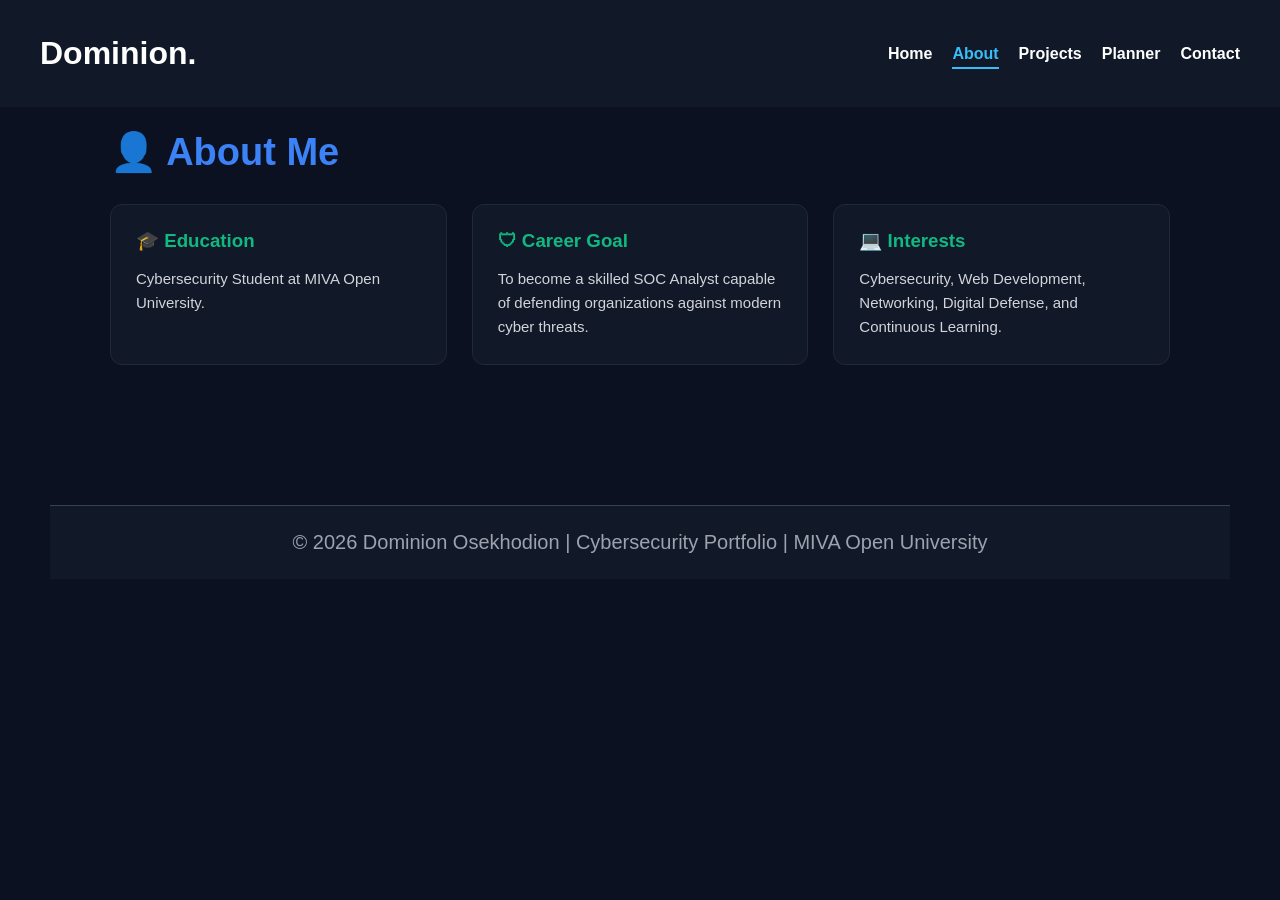
<file: about.html>
<!DOCTYPE html>
<html lang="en">
<head>
    <meta charset="UTF-8">
    <meta name="viewport" content="width=device-width, initial-scale=1.0">
    <title>Dominion | Student Portfolio</title>
    <link rel="stylesheet" href="style.css">
</head>

<body>

<header>
    <nav>
    <h2 class="logo">Dominion.</h2>

    <ul>
        <li><a href="index.html">Home</a></li>
        <li><a href="about.html" class="active">About</a></li>
        <li><a href="projects.html">Projects</a></li>
        <li><a href="planner.html">Planner</a></li>
        <li><a href="contact.html">Contact</a></li>
    </ul>
</nav>
</header>
<section class="about">

    <h1>👤 About Me</h1>
<div class="about-content">

    <div class="about-card">
        <h3>🎓 Education</h3>
        <p>Cybersecurity Student at MIVA Open University.</p>
    </div>

    <div class="about-card">
        <h3>🛡 Career Goal</h3>
        <p>To become a skilled SOC Analyst capable of defending organizations against modern cyber threats.</p>
    </div>

    <div class="about-card">
        <h3>💻 Interests</h3>
        <p>Cybersecurity, Web Development, Networking, Digital Defense, and Continuous Learning.</p>
    </div>

</div>
</section>

<footer>
    <p>© 2026 Dominion Osekhodion | Cybersecurity Portfolio | MIVA Open University</p>
</footer>
</body>

</html>
</file>
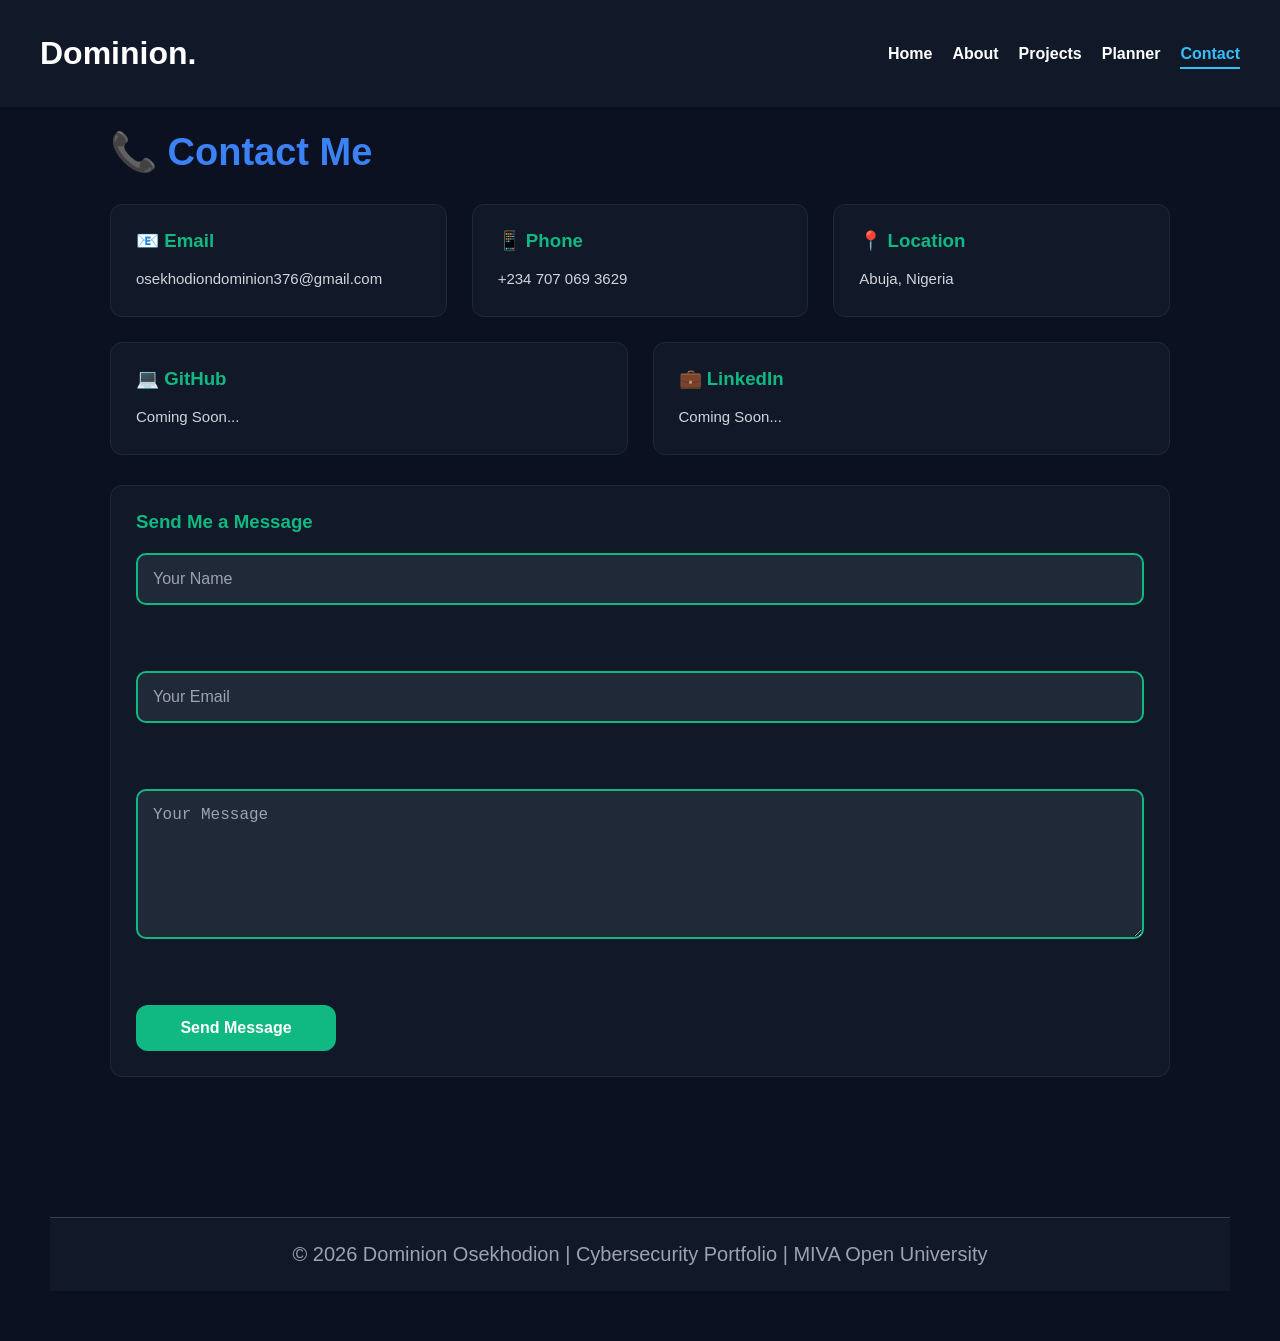
<file: contact.html>
<!DOCTYPE html>
<html lang="en">
<head>
    <meta charset="UTF-8">
    <meta name="viewport" content="width=device-width, initial-scale=1.0">
    <title>Dominion | Student Portfolio</title>
    <link rel="stylesheet" href="style.css">
</head>

<body>

<header>
    <nav>
    <h2 class="logo">Dominion.</h2>

    <ul>
        <li><a href="index.html">Home</a></li>
        <li><a href="about.html">About</a></li>
        <li><a href="projects.html">Projects</a></li>
        <li><a href="planner.html">Planner</a></li>
        <li><a href="contact.html" class="active">Contact</a></li>
    </ul>
</nav>
</header>

<section class="about">

    <h1>📞 Contact Me</h1>

    <div class="about-content">

        <div class="about-card">
            <h3>📧 Email</h3>
            <p>osekhodiondominion376@gmail.com</p>
        </div>

        <div class="about-card">
            <h3>📱 Phone</h3>
            <p>+234 707 069 3629</p>
        </div>

        <div class="about-card">
            <h3>📍 Location</h3>
            <p>Abuja, Nigeria</p>
        </div>

        <div class="about-card">
            <h3>💻 GitHub</h3>
            <p>Coming Soon...</p>
        </div>

        <div class="about-card">
            <h3>💼 LinkedIn</h3>
            <p>Coming Soon...</p>
        </div>

    </div>

    <div class="about-card" style="margin-top:30px;">

        <h3>Send Me a Message</h3>

        <form>

            <input type="text" placeholder="Your Name"><br><br>

            <input type="email" placeholder="Your Email"><br><br>

            <textarea rows="6" placeholder="Your Message"></textarea><br><br>

            <button type="submit">Send Message</button>

        </form>

    </div>

</section>

<footer>
    <p>© 2026 Dominion Osekhodion | Cybersecurity Portfolio | MIVA Open University</p>
</footer>

</body>
</html>
</file>
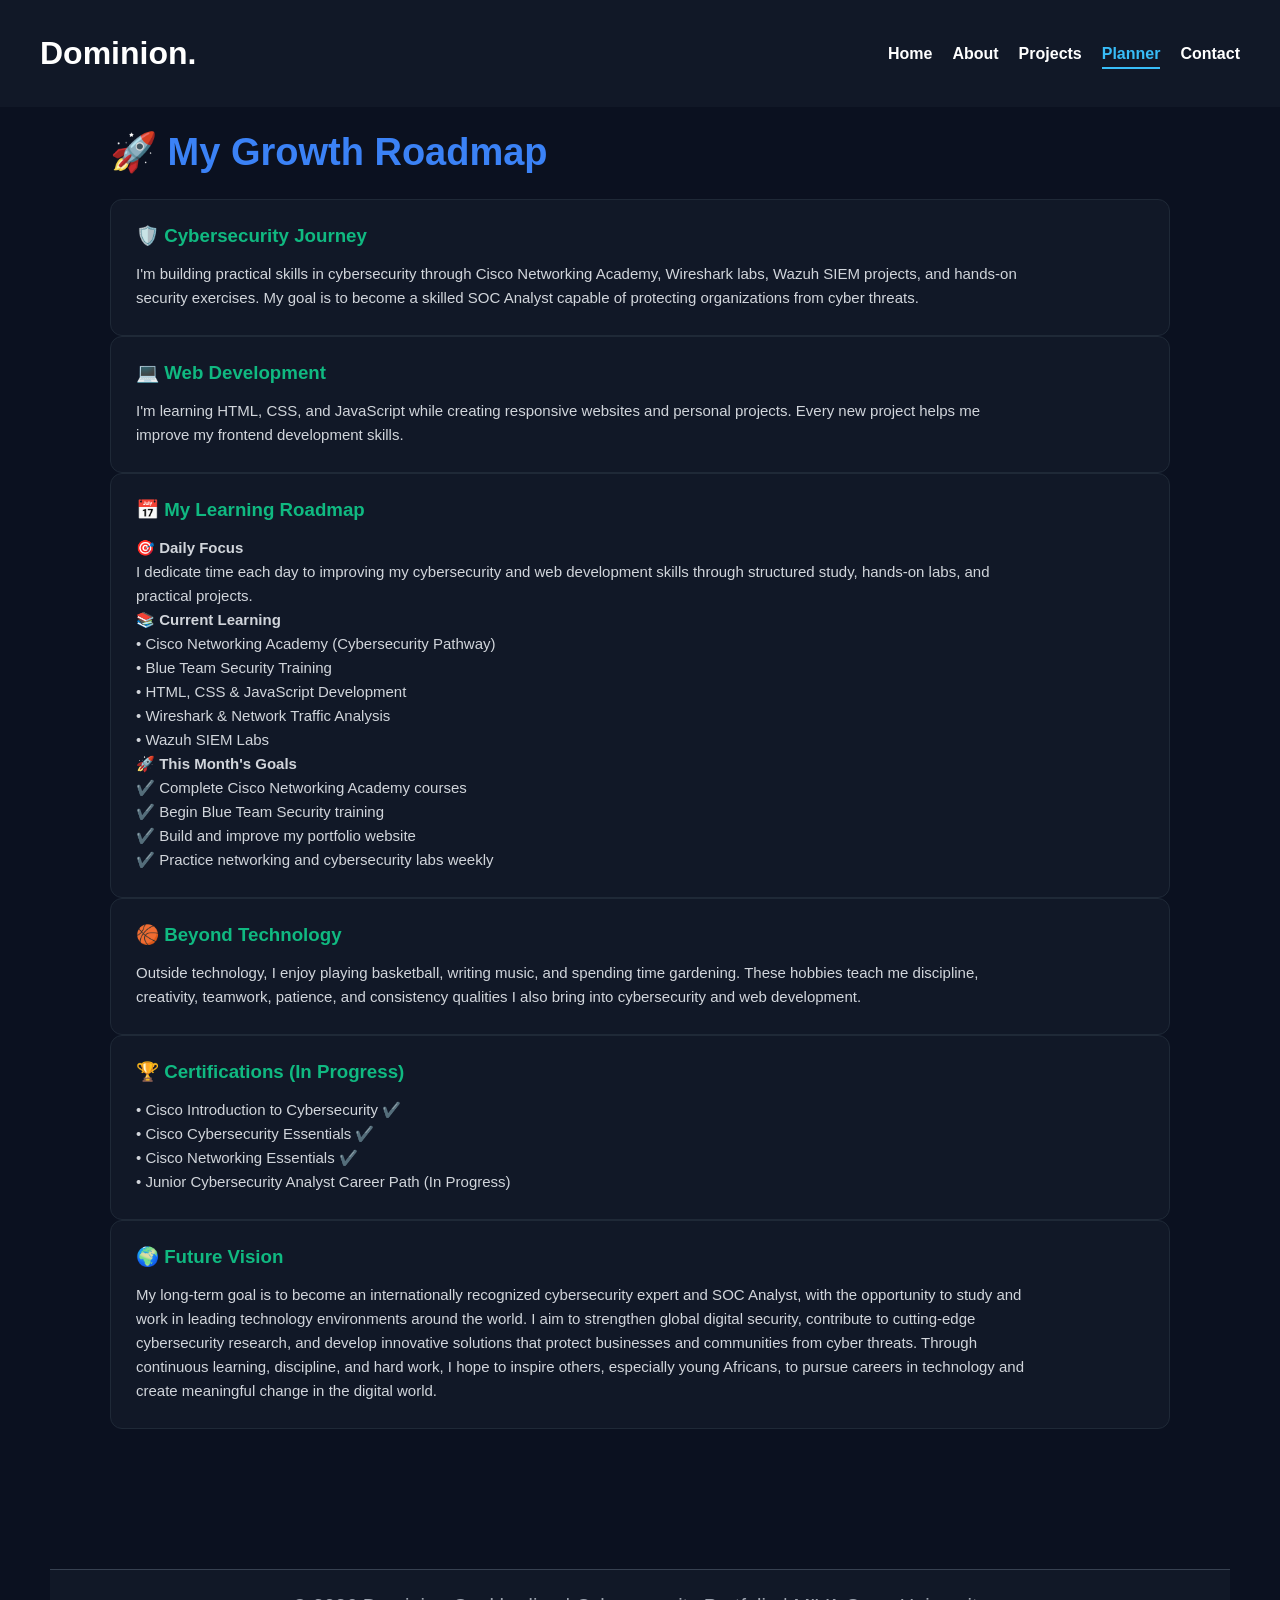
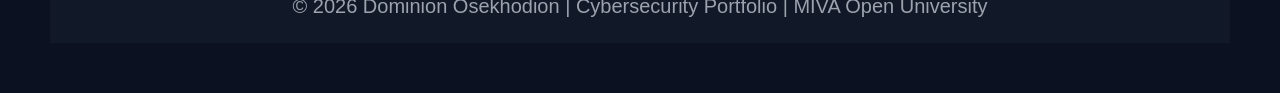
<file: planner.html>
<!DOCTYPE html>
<html lang="en">
<head>
    <meta charset="UTF-8">
    <meta name="viewport" content="width=device-width, initial-scale=1.0">
    <title>Dominion | Student Portfolio</title>
    <link rel="stylesheet" href="style.css">
</head>

<body>

<header>
    <nav>
    <h2 class="logo">Dominion.</h2>

    <ul>
        <li><a href="index.html">Home</a></li>
        <li><a href="about.html">About</a></li>
        <li><a href="projects.html">Projects</a></li>
        <li><a href="planner.html" class="active">Planner</a></li>
        <li><a href="contact.html">Contact</a></li>
    </ul>
</nav>
</header>

<section class="about">

    <h1>🚀 My Growth Roadmap</h1>

<div class="about-card">
    <h3>🛡️ Cybersecurity Journey</h3>
    <p>
        I'm building practical skills in cybersecurity through Cisco Networking Academy,
        Wireshark labs, Wazuh SIEM projects, and hands-on security exercises. My goal is
        to become a skilled SOC Analyst capable of protecting organizations from cyber threats.
    </p>
</div>

<div class="about-card">
    <h3>💻 Web Development</h3>
    <p>
        I'm learning HTML, CSS, and JavaScript while creating responsive websites and
        personal projects. Every new project helps me improve my frontend development skills.
    </p>
</div>

<div class="about-card">
    <h3>📅 My Learning Roadmap</h3>

    <p><strong>🎯 Daily Focus</strong></p>
    <p>
        I dedicate time each day to improving my cybersecurity and web development skills
        through structured study, hands-on labs, and practical projects.
    </p>

    <p><strong>📚 Current Learning</strong></p>
    <p>
        • Cisco Networking Academy (Cybersecurity Pathway)<br>
        • Blue Team Security Training<br>
        • HTML, CSS & JavaScript Development<br>
        • Wireshark & Network Traffic Analysis<br>
        • Wazuh SIEM Labs
    </p>

    <p><strong>🚀 This Month's Goals</strong></p>
    <p>
        ✔️ Complete Cisco Networking Academy courses<br>
        ✔️ Begin Blue Team Security training<br>
        ✔️ Build and improve my portfolio website<br>
        ✔️ Practice networking and cybersecurity labs weekly
    </p>
</div>
</div>

<div class="about-card">
   <h3>🏀 Beyond Technology</h3>
   <p>Outside technology, I enjoy playing basketball, writing music, and spending time
        gardening. These hobbies teach me discipline, creativity, teamwork, patience,
        and consistency qualities I also bring into cybersecurity and web development.</p>
</div>

<!-- Paste the Certifications card here -->

<div class="about-card">
    <h3>🏆 Certifications (In Progress)</h3>
    <p>
        • Cisco Introduction to Cybersecurity ✔️<br>
        • Cisco Cybersecurity Essentials ✔️<br>
        • Cisco Networking Essentials ✔️<br>
        • Junior Cybersecurity Analyst Career Path (In Progress)
    </p>
</div>

<div class="about-card">
    <h3>🌍 Future Vision</h3>
    <p>
         My long-term goal is to become an internationally recognized cybersecurity
        expert and SOC Analyst, with the opportunity to study and work in leading
        technology environments around the world. I aim to strengthen global digital
        security, contribute to cutting-edge cybersecurity research, and develop
        innovative solutions that protect businesses and communities from cyber threats.
        Through continuous learning, discipline, and hard work, I hope to inspire
        others, especially young Africans, to pursue careers in technology and create
        meaningful change in the digital world.
    </p>
</div>
</div>

</section>

<footer>
    <p>© 2026 Dominion Osekhodion | Cybersecurity Portfolio | MIVA Open University</p>
</footer>

</body>
</html>
</file>
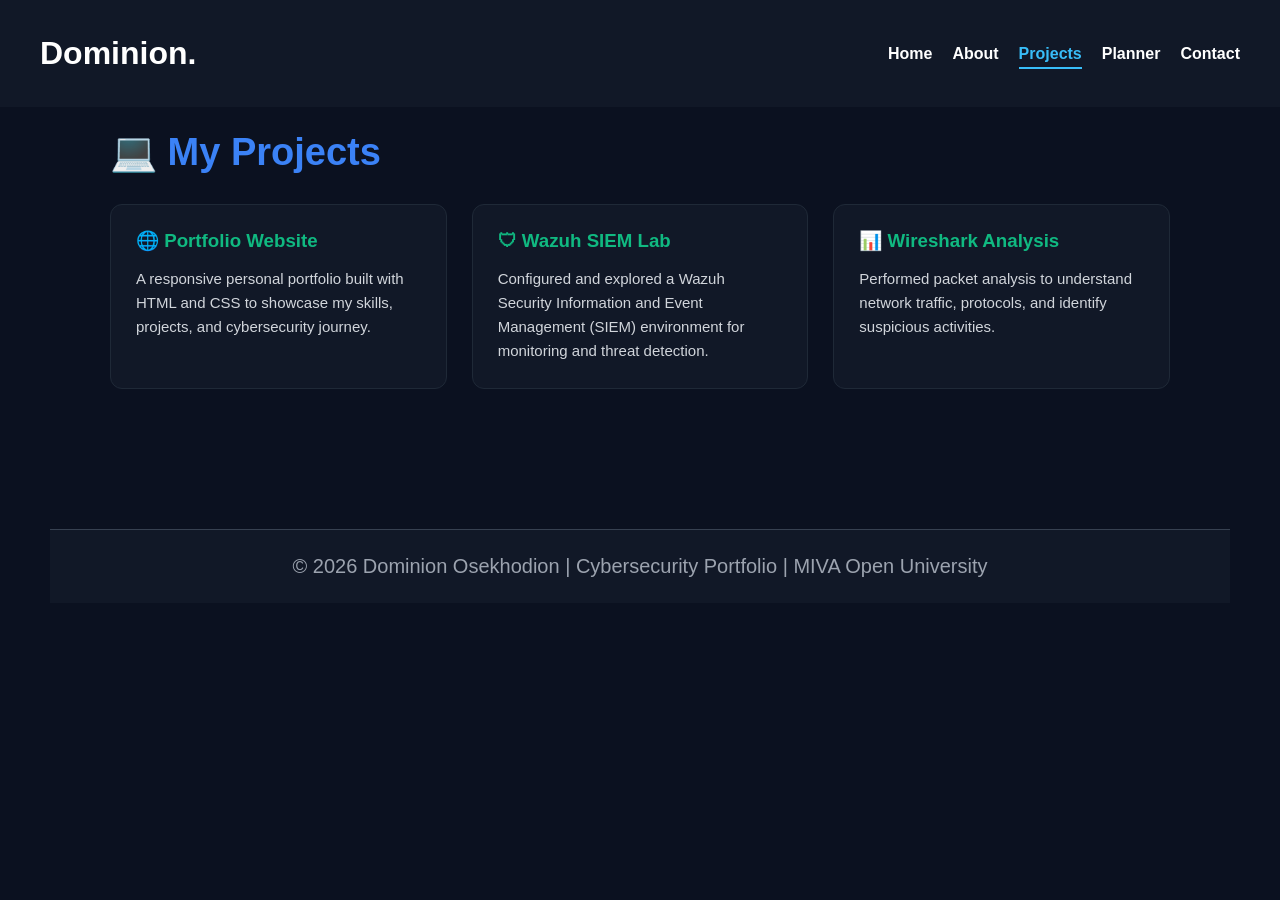
<file: projects.html>
<!DOCTYPE html>
<html lang="en">
<head>
    <meta charset="UTF-8">
    <meta name="viewport" content="width=device-width, initial-scale=1.0">
    <title>Dominion | Student Portfolio</title>
    <link rel="stylesheet" href="style.css">
</head>

<body>

<header>
    <nav>
    <h2 class="logo">Dominion.</h2>

    <ul>
        <li><a href="index.html">Home</a></li>
        <li><a href="about.html">About</a></li>
        <li><a href="projects.html" class="active">Projects</a></li>
        <li><a href="planner.html">Planner</a></li>
        <li><a href="contact.html">Contact</a></li>
    </ul>
</nav>
</header>

<section class="about">

    <h1>💻 My Projects</h1>

    <div class="about-content">

        <div class="about-card">
            <h3>🌐 Portfolio Website</h3>
            <p>A responsive personal portfolio built with HTML and CSS to showcase my skills, projects, and cybersecurity journey.</p>
        </div>

        <div class="about-card">
            <h3>🛡 Wazuh SIEM Lab</h3>
            <p>Configured and explored a Wazuh Security Information and Event Management (SIEM) environment for monitoring and threat detection.</p>
        </div>

        <div class="about-card">
            <h3>📊 Wireshark Analysis</h3>
            <p>Performed packet analysis to understand network traffic, protocols, and identify suspicious activities.</p>
        </div>

    </div>

</section>

<footer>
    <p>© 2026 Dominion Osekhodion | Cybersecurity Portfolio | MIVA Open University</p>
</footer>

</body>
</html>
</file>
<file: style.css>
*{
    margin:0;
    padding:0;
    box-sizing:border-box;
}

body{
    font-family: Arial, sans-serif;
    background:#0b1120;
    color:#e5e7eb;
    padding:50px;
}

h1{
    color:#3b82f6;
    margin-bottom:20px;
}

h2{
    color:#10b981;
    margin: 15px 0;
}
p{
    font-size:20px;
}

.tagline{
    color:#cbd5e1 !important;
    font-size:18px;
    font-weight:bold;
    margin:10px 0 20px;
    letter-spacing: 1px;
}

header {
    position: fixed;
    top: 0;
    left: 0;
    width: 100%;
    z-index: 1000;
}
nav{
    background:#111827;
    color:white;
    display:flex;
    justify-content:space-between;
    align-items:center;
    padding:20px 40px;
}

.logo{
    color:white;
    font-size:32px;
    font-weight:bold;
}

nav ul{
    display:flex;
    list-style:none;
}

nav ul li{
    margin-left:20px;
}

nav ul li a{
    color:white;
    text-decoration:none;
    font-weight:bold;
}

nav ul li a:hover{
    color:yellow;
}

.hero{
    padding:80px 50px;
}

.hero h1{
    font-size:48px;
}

.hero p{
   margin: 20px 0;
    color: #cccccc;
    font-size: 20px;
    line-height: 1.6;
}

button{
    background:#10b981;
    color:white;
    border:none;
    padding:14px 32px;
    font-size:16px;
    font-weight:bold;
    border-radius:12px;
    cursor:pointer;
    transition:0.3s ease;
}

button:hover{
    background:#059669;
    transform:translateY(-3px);
    box-shadow:0 10px 20px rgba(16,185,129,0.35);
}

.hero {
    display: flex;
    justify-content: space-between;
    align-items: center;
    padding: 120px 60px 60px;
}
.hero-text {
    width: 50%
}
    
.hero-image img {
    width: 300px;
    height: 300px;
    object-fit: cover;
    border-radius: 50%;
    border: 5px solid #3b82f6;
    box-shadow: 0 10px 25px rgba(0,0,0,0.3);
}
.about{
    padding:80px 60px;
}

.about h1{
    color:#3b82f6;
    font-size:38px;
    margin-bottom:25px;
}

.about p{
    color:#cbd5e1;
    font-size:19px;
    line-height:1.8;
    max-width:900px;
}
.about-content{
    display:flex;
    justify-content:space-between;
    gap:25px;
    flex-wrap:wrap;
    margin-top:30px;
}

.about-card{
    background:#111827;
    padding:25px;
    border-radius:12px;
    flex:1;
    min-width:250px;
    transition:0.3s ease;
    border:1px solid #1f2937;
}

.about-card:hover{
    transform:translateY(-8px);
    box-shadow:0 10px 20px rgba(16,185,129,0.3);
}

.about-card h3{
    color:#10b981;
    margin-bottom:15px;
}

.about-card p{
    color:#cbd5e1;
    line-height:1.7;
}

.about-card{
    transition: transform 0.3s ease, box-shadow 0.3s ease;
}

.about-card:hover{
    transform: translateY(-8px);
    box-shadow: 0 15px 35px rgba(0,0,0,0.35);
}

/* CONTACT FORM */

form{
    display:flex;
    flex-direction:column;
    gap:15px;
    margin-top:20px;
}

input,
textarea{
    width:100%;
    padding:15px;
    border:2px solid #10b981;
    border-radius:10px;
    background:#1f2937;
    color:#f3f4f6;
    font-size:16px;
    outline:none;
}

input::placeholder,
textarea::placeholder{
    color:#9ca3af;
}

input:focus,
textarea:focus{
    border-color:#34d399;
}

textarea{
    resize:vertical;
    min-height:150px;
}

form button{
    width:200px;
    align-self:flex-start;
}

.about-card p{
    color:#d1d5db;
    line-height:1.6;
    font-size:15px;
    word-break:break-word;
}
/* Active Navigation Link */
nav ul li a.active{
    color:#38bdf8;
    border-bottom:2px solid #38bdf8;
    padding-bottom:5px;
    font-weight:600;
}

.hero-stats{
    margin:25px 0;
    padding:20px;
    background:#111827;
    border-left:4px solid #38bdf8;
    border-radius:10px;
}

.hero-stats p{
    margin:8px 0;
    color:#d1d5db;
    font-size:17px;
}

.hero-stats strong{
    color:#38bdf8;
}

/* FOOTER */

footer{
    text-align:center;
    padding:25px;
    margin-top:60px;
    background:#111827;
    color:#9ca3af;
    border-top:1px solid #374151;
    font-size:15px;
}

footer p{
    margin:0;
}
/* MOBILE RESPONSIVE */

@media (max-width: 768px){

    nav{
        flex-direction:column;
        gap:15px;
    }

    .hero{
        flex-direction:column;
        text-align:center;
        padding:40px 20px;
    }

    .hero img{
        width:220px;
        margin-top:20px;
    }

    .about-content{
        grid-template-columns:1fr;
    }

    .projects-grid{
        grid-template-columns:1fr;
    }

    .contact-container{
        grid-template-columns:1fr;
    }

    .hero h1{
        font-size:34px;
    }

    .hero p{
        font-size:18px;
    }

    body{
        padding:0 10px;
    }
}
</file>
